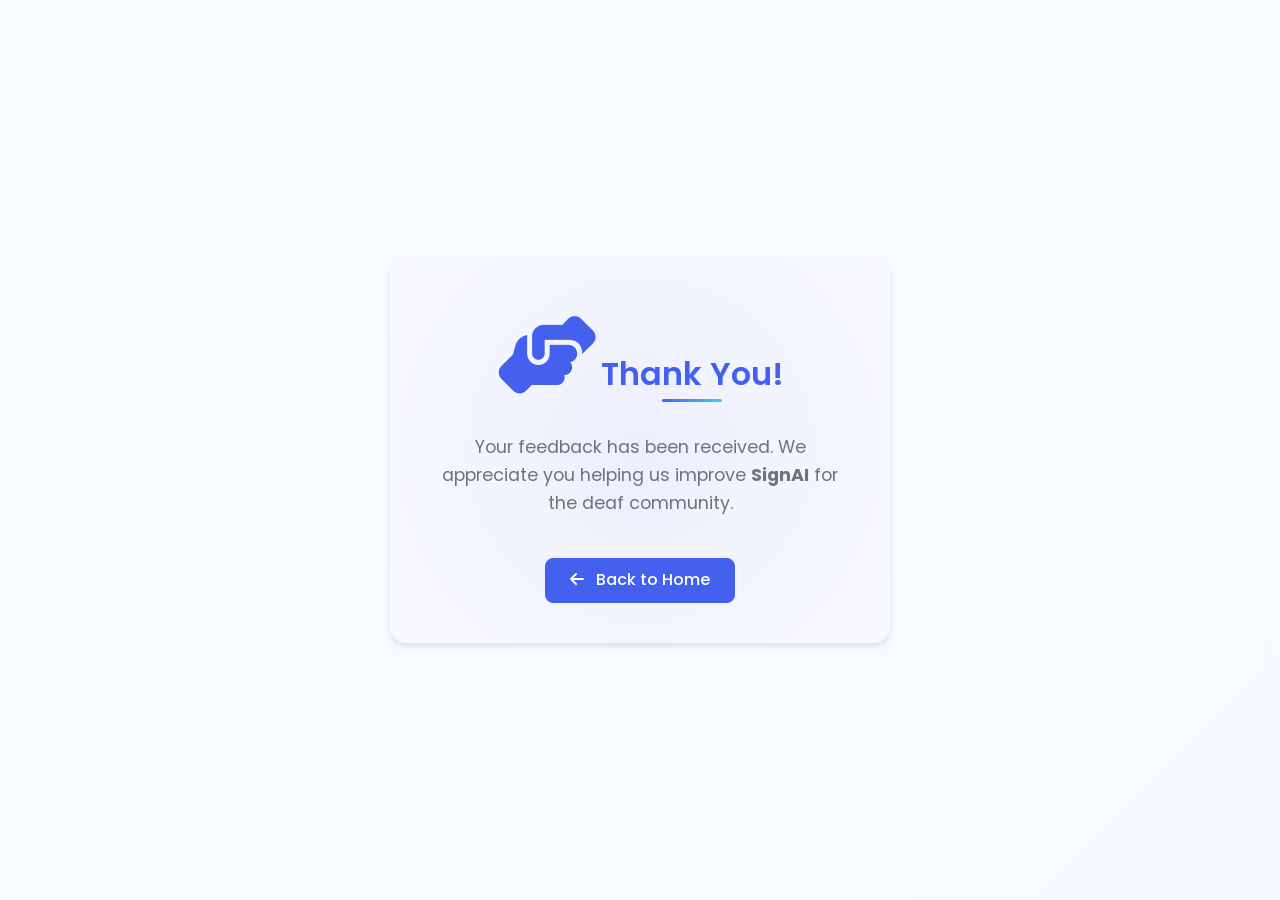
<file: templates/thank-you.html>
<!DOCTYPE html>
<html lang="en">
<head>
  <meta charset="UTF-8" />
  <meta name="viewport" content="width=device-width, initial-scale=1.0"/>
  <title>Thank You - SignAI</title>
  <link href="https://cdn.jsdelivr.net/npm/bootstrap@5.3.3/dist/css/bootstrap.min.css" rel="stylesheet">
  <link rel="stylesheet" href="https://cdnjs.cloudflare.com/ajax/libs/font-awesome/6.4.0/css/all.min.css">
  <link href="https://fonts.googleapis.com/css2?family=Poppins:wght@300;400;500;600;700&display=swap" rel="stylesheet">
  <style>
    :root {
      --primary-color: #4361ee;
      --primary-light: #4895ef;
      --primary-dark: #3f37c9;
      --secondary-color: #4cc9f0;
      --accent-color: #560bad;
      --text-color: #333;
      --text-light: #6c757d;
      --bg-color: #f8f9fa;
      --card-bg: #ffffff;
      --border-color: #dee2e6;
      --shadow: 0 4px 6px rgba(0, 0, 0, 0.1);
      --transition: all 0.3s cubic-bezier(0.25, 0.8, 0.25, 1);
    }

    body {
      font-family: 'Poppins', sans-serif;
      background-color: var(--bg-color);
      color: var(--text-color);
      display: flex;
      align-items: center;
      justify-content: center;
      min-height: 100vh;
      margin: 0;
      padding: 1rem;
      background: linear-gradient(-45deg, rgba(67, 97, 238, 0.05), rgba(76, 201, 240, 0.05));
      background-size: 400% 400%;
      animation: gradientBG 15s ease infinite;
    }

    @keyframes gradientBG {
      0% { background-position: 0% 50%; }
      50% { background-position: 100% 50%; }
      100% { background-position: 0% 50%; }
    }

    .thank-you-card {
      max-width: 500px;
      width: 100%;
      text-align: center;
      border-radius: 16px;
      box-shadow: var(--shadow);
      padding: 2.5rem;
      background-color: var(--card-bg);
      border: none;
      position: relative;
      overflow: hidden;
      transform-style: preserve-3d;
      perspective: 1000px;
      transition: var(--transition);
    }

    .thank-you-card:hover {
      transform: translateY(-5px) rotateX(1deg) rotateY(1deg);
      box-shadow: 0 10px 20px rgba(0, 0, 0, 0.15);
    }

    .thank-you-card::before {
      content: '';
      position: absolute;
      top: -50%;
      left: -50%;
      width: 200%;
      height: 200%;
      background: radial-gradient(circle, rgba(67, 97, 238, 0.1) 0%, transparent 70%);
      transform: rotate(30deg);
      z-index: -1;
      animation: shine 8s infinite;
    }

    @keyframes shine {
      0% { transform: rotate(30deg) translate(-10%, -10%); }
      50% { transform: rotate(30deg) translate(10%, 10%); }
      100% { transform: rotate(30deg) translate(-10%, -10%); }
    }

    .thank-you-icon {
      font-size: 5rem;
      color: var(--primary-color);
      margin-bottom: 1rem;
      display: inline-block;
      animation: float 3s ease-in-out infinite;
    }

    @keyframes float {
      0%, 100% { transform: translateY(0); }
      50% { transform: translateY(-15px); }
    }

    h2 {
      color: var(--primary-color);
      font-weight: 600;
      margin-bottom: 1rem;
      position: relative;
      display: inline-block;
    }

    h2::after {
      content: '';
      position: absolute;
      bottom: -8px;
      left: 50%;
      transform: translateX(-50%);
      width: 60px;
      height: 3px;
      background: linear-gradient(90deg, var(--primary-color), var(--secondary-color));
      border-radius: 3px;
    }

    p {
      color: var(--text-light);
      font-size: 1.1rem;
      line-height: 1.6;
      margin-bottom: 1.5rem;
    }

    .btn-primary {
      background-color: var(--primary-color);
      border-color: var(--primary-color);
      padding: 0.6rem 1.5rem;
      font-weight: 500;
      border-radius: 8px;
      transition: var(--transition);
      position: relative;
      overflow: hidden;
    }

    .btn-primary:hover {
      background-color: var(--primary-dark);
      border-color: var(--primary-dark);
      transform: translateY(-2px);
    }

    .btn-primary::after {
      content: '';
      position: absolute;
      top: 0;
      left: 0;
      width: 100%;
      height: 100%;
      background: rgba(255, 255, 255, 0.1);
      transform: scaleX(0);
      transform-origin: left;
      transition: transform 0.3s ease;
    }

    .btn-primary:hover::after {
      transform: scaleX(1);
    }

    /* Responsive adjustments */
    @media (max-width: 576px) {
      .thank-you-card {
        padding: 1.5rem;
      }
      
      .thank-you-icon {
        font-size: 4rem;
      }
      
      h2 {
        font-size: 1.5rem;
      }
      
      p {
        font-size: 1rem;
      }
    }
  </style>
</head>
<body>

  <div class="thank-you-card">
    <div class="thank-you-icon">
      <i class="fas fa-hands-helping"></i>
    </div>
    <h2 class="mt-3">Thank You!</h2>
    <p>Your feedback has been received. We appreciate you helping us improve <strong>SignAI</strong> for the deaf community.</p>
    <a href="http://localhost:5000/#" class="btn btn-primary mt-3">
      <i class="fas fa-arrow-left me-2"></i> Back to Home
    </a>
  </div>

  <script src="https://cdn.jsdelivr.net/npm/bootstrap@5.3.3/dist/js/bootstrap.bundle.min.js"></script>
  <script>
    // Add a subtle animation when the page loads
    document.addEventListener('DOMContentLoaded', () => {
      const card = document.querySelector('.thank-you-card');
      card.style.opacity = '0';
      card.style.transform = 'translateY(20px)';
      
      setTimeout(() => {
        card.style.transition = 'opacity 0.5s ease, transform 0.5s ease';
        card.style.opacity = '1';
        card.style.transform = 'translateY(0)';
      }, 100);
    });
  </script>
</body>
</html>
</file>
